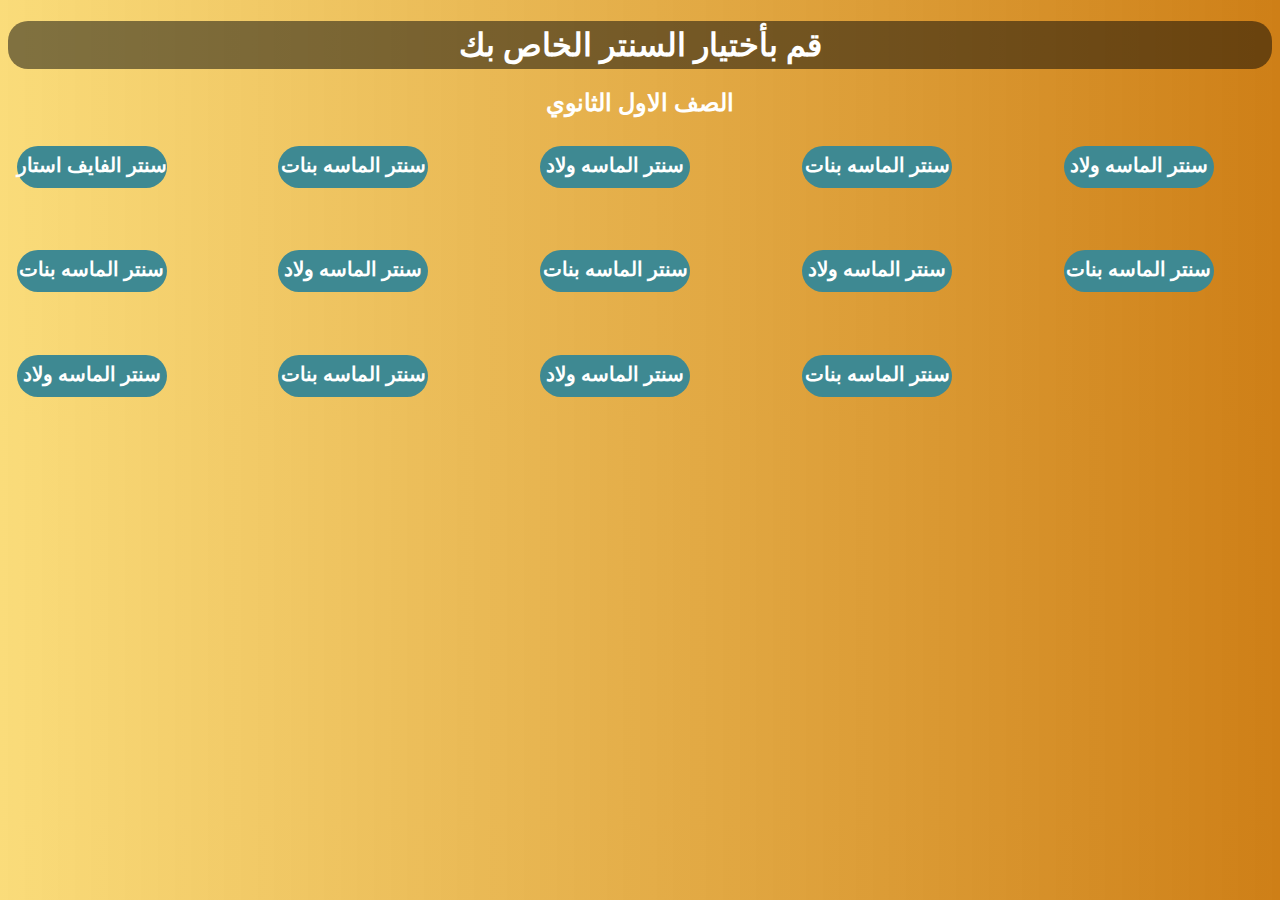
<file: 1sec.html>
<!DOCTYPE html>
<html lang="en">
<head>
    <meta charset="UTF-8">
    <meta name="viewport" content="width=device-width, initial-scale=1.0">
    <title>1sec_groub</title>
    <link rel="stylesheet" href="sec.css">
</head>
<body>
    <div class="nav">
        <h1>  قم بأختيار السنتر الخاص بك</h1>
        <h2> الصف الاول الثانوي</h2>
        </div>
        <div class="loc">
            <a href="#"> سنتر الفايف استار</a>
            <a href="#"> سنتر الماسه بنات</a>
            <a href="#">  سنتر الماسه ولاد</a>
            <a href="#"> سنتر الماسه بنات</a>
            <a href="#">  سنتر الماسه ولاد</a>
            <a href="#"> سنتر الماسه بنات</a>
            <a href="#">  سنتر الماسه ولاد</a>
            <a href="#"> سنتر الماسه بنات</a>
            <a href="#">  سنتر الماسه ولاد</a>
            <a href="#"> سنتر الماسه بنات</a>
            <a href="#">  سنتر الماسه ولاد</a>
            <a href="#"> سنتر الماسه بنات</a>
            <a href="#">  سنتر الماسه ولاد</a>
            <a href="#"> سنتر الماسه بنات</a>
        </div>
    
</body>
</html>
</file>
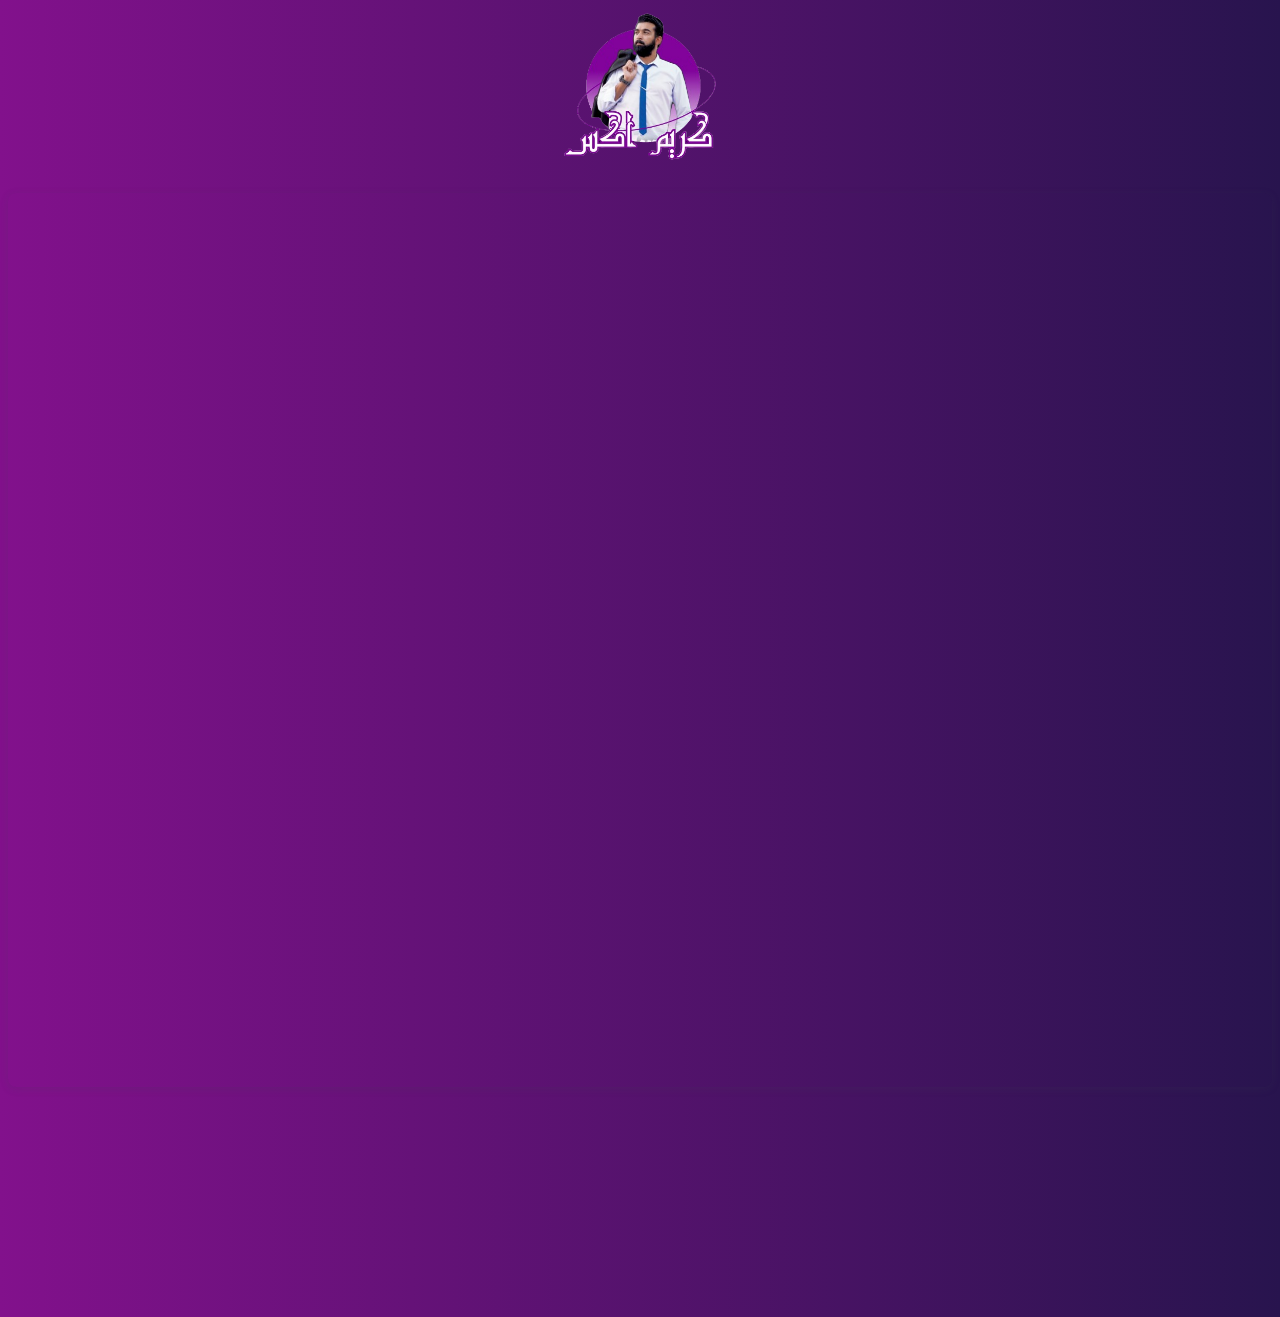
<file: 2s.html>
<!DOCTYPE html>
<html lang="en">
<head>
    <meta charset="UTF-8">
    <meta name="viewport" content="width=device-width, initial-scale=1.0">
    <title>location</title>
    <link rel="stylesheet" href="location.css">
</head>
<body>
    <div class="img1">
        <img src="img/logo2.png" alt="#">
        
    </div>
    <div style="font-size: 30px;" >
    <center>
      <a href="https://www.facebook.com/mr.ayman.elsaadany?mibextid=2JQ9oc"><i class="fa-brands fa-facebook" style="padding-right: 19px; color: blue;"></i></a>
      <a href="https://www.facebook.com/mr.ayman.elsaadany?mibextid=2JQ9oc"><i class="fa-brands fa-facebook" style="padding-right: 19px; color: blue;"></i></a>
      <a href="https://wa.me/+201008987639/?text=urlencodedtext" ><i class="fa-brands fa-whatsapp" style="color: green;"></i></a>
    </center></div>
    <div style="position: relative; width: 100%; height: 0; padding-top: 70.7071%;
    padding-bottom: 0; box-shadow: 0 2px 8px 0 rgba(63,69,81,0.16); margin-top: 1.6em; margin-bottom: 0.9em; overflow: hidden;
    border-radius: 8px; will-change: transform;">
     <iframe loading="lazy" style="position: absolute; width: 100%; height: 100%; top: 0; left: 0; border: none; padding: 0;margin: 0;"
       src="https:&#x2F;&#x2F;www.canva.com&#x2F;design&#x2F;DAF7S8Qb_JU&#x2F;view?embed" allowfullscreen="allowfullscreen" allow="fullscreen">
     </iframe>
   </div>
   <a href="https:&#x2F;&#x2F;www.canva.com&#x2F;design&#x2F;DAF7S8Qb_JU&#x2F;view?utm_content=DAF7S8Qb_JU&amp;utm_campaign=designshare&amp;utm_medium=embeds&amp;utm_source=link" target="_blank" rel="noopener"></a>
</body>
</html>
</file>
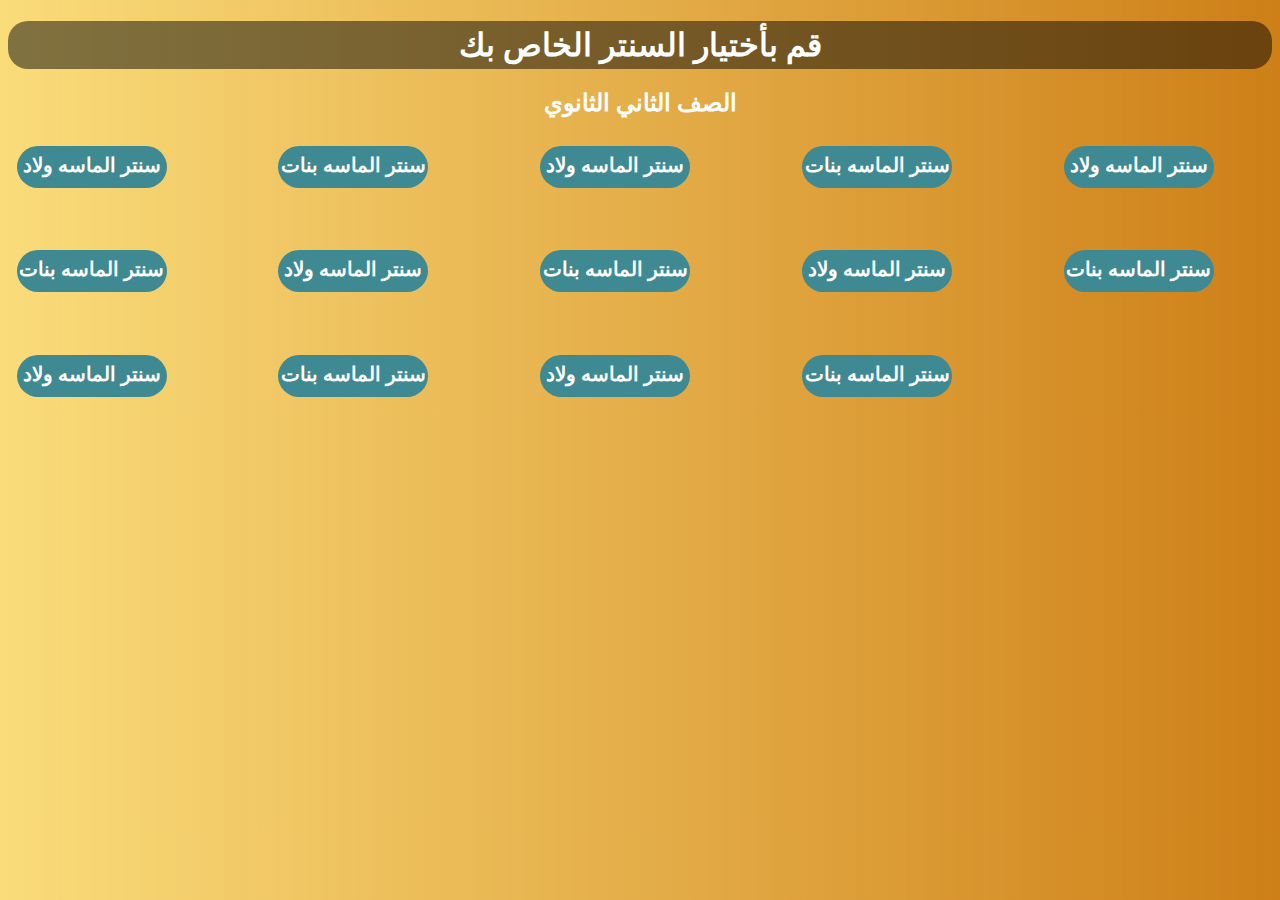
<file: 2sec.html>
<!DOCTYPE html>
<html lang="en">
<head>
    <meta charset="UTF-8">
    <meta name="viewport" content="width=device-width, initial-scale=1.0">
    <title>1sec_groub</title>
    <link rel="stylesheet" href="sec.css">
</head>
<body>
    <div class="nav">
        <h1>  قم بأختيار السنتر الخاص بك</h1>
        <h2> الصف الثاني الثانوي</h2>
        </div>
        <div class="loc">
            <a href="#">  سنتر الماسه ولاد</a>
            <a href="#"> سنتر الماسه بنات</a>
            <a href="#">  سنتر الماسه ولاد</a>
            <a href="#"> سنتر الماسه بنات</a>
            <a href="#">  سنتر الماسه ولاد</a>
            <a href="#"> سنتر الماسه بنات</a>
            <a href="#">  سنتر الماسه ولاد</a>
            <a href="#"> سنتر الماسه بنات</a>
            <a href="#">  سنتر الماسه ولاد</a>
            <a href="#"> سنتر الماسه بنات</a>
            <a href="#">  سنتر الماسه ولاد</a>
            <a href="#"> سنتر الماسه بنات</a>
            <a href="#">  سنتر الماسه ولاد</a>
            <a href="#"> سنتر الماسه بنات</a>
        </div>
    
</body>
</html>
</file>
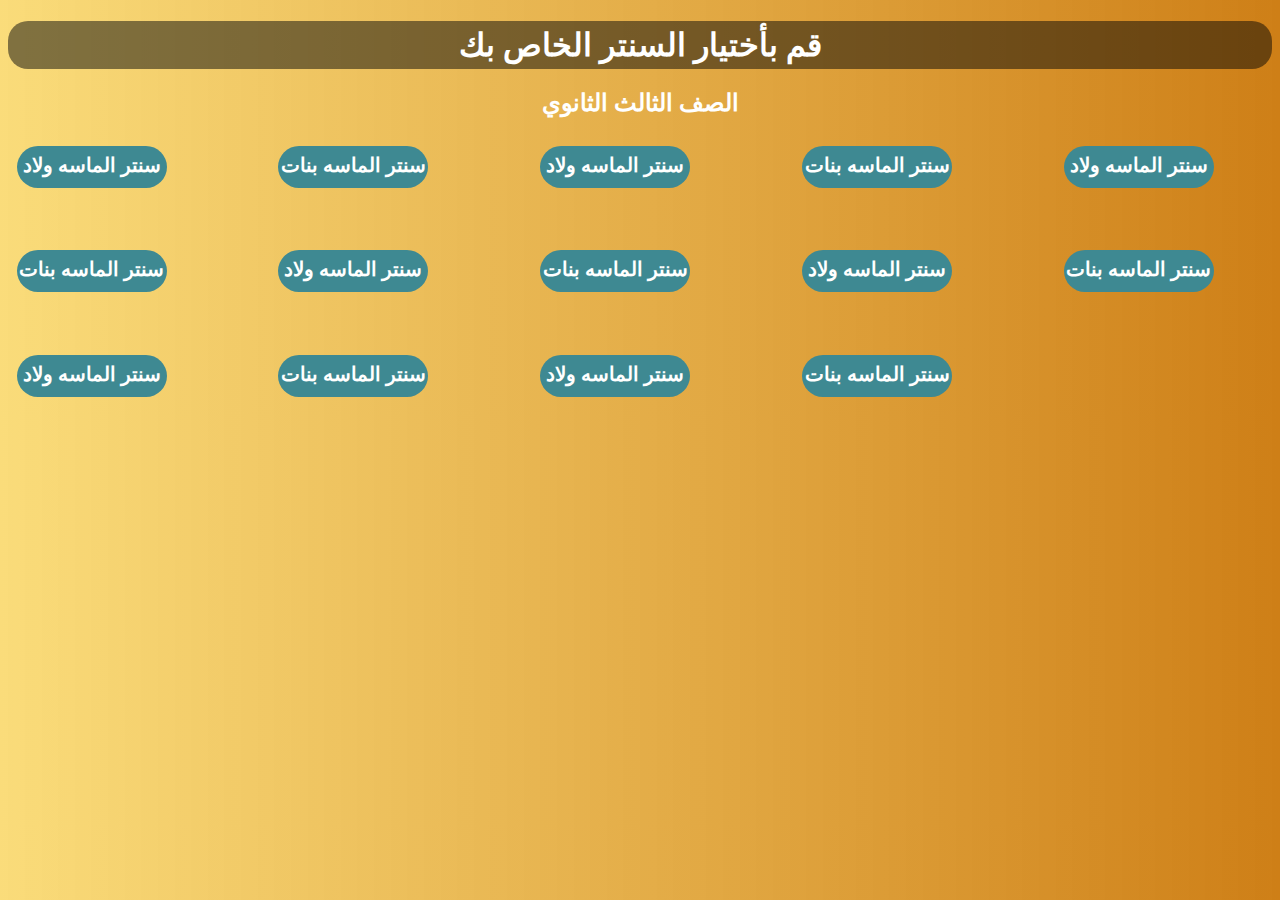
<file: 3sec.html>
<!DOCTYPE html>
<html lang="en">
<head>
    <meta charset="UTF-8">
    <meta name="viewport" content="width=device-width, initial-scale=1.0">
    <title>1sec_groub</title>
    <link rel="stylesheet" href="sec.css">
</head>
<body>
    <div class="nav">
        <h1>  قم بأختيار السنتر الخاص بك</h1>
        <h2> الصف الثالث الثانوي</h2>
        </div>
        <div class="loc">
            <a href="#">  سنتر الماسه ولاد</a>
            <a href="#"> سنتر الماسه بنات</a>
            <a href="#">  سنتر الماسه ولاد</a>
            <a href="#"> سنتر الماسه بنات</a>
            <a href="#">  سنتر الماسه ولاد</a>
            <a href="#"> سنتر الماسه بنات</a>
            <a href="#">  سنتر الماسه ولاد</a>
            <a href="#"> سنتر الماسه بنات</a>
            <a href="#">  سنتر الماسه ولاد</a>
            <a href="#"> سنتر الماسه بنات</a>
            <a href="#">  سنتر الماسه ولاد</a>
            <a href="#"> سنتر الماسه بنات</a>
            <a href="#">  سنتر الماسه ولاد</a>
            <a href="#"> سنتر الماسه بنات</a>
        </div>
    
</body>
</html>
</file>
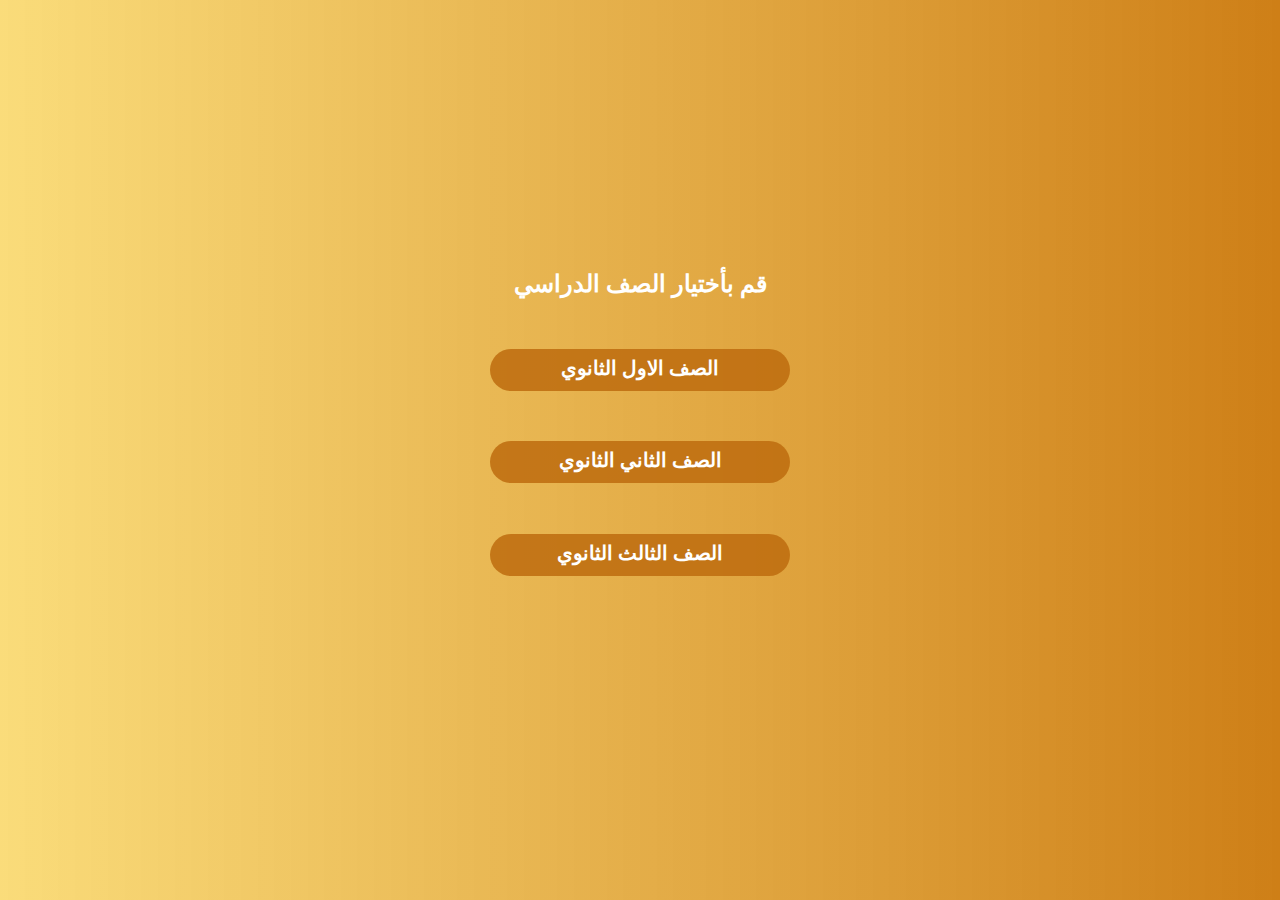
<file: book.html>
<!DOCTYPE html>
<html lang="en">
<head>
    <meta charset="UTF-8">
    <meta name="viewport" content="width=device-width, initial-scale=1.0">
    <title>books</title>
    <link rel="stylesheet" href="groub.css">
</head>
<body>
    <div class="xx">
        <h2>قم بأختيار الصف الدراسي</h2>
            <div class="xx"> <center>
            <a href="y1.html"></i>الصف الاول الثانوي  </a>
            <a href="y2.html">  الصف الثاني الثانوي</a>
            <a href="y3.html">الصف الثالث الثانوي</a>
                </center>
            </div>
            
        </div>
</body>
</html>
</file>
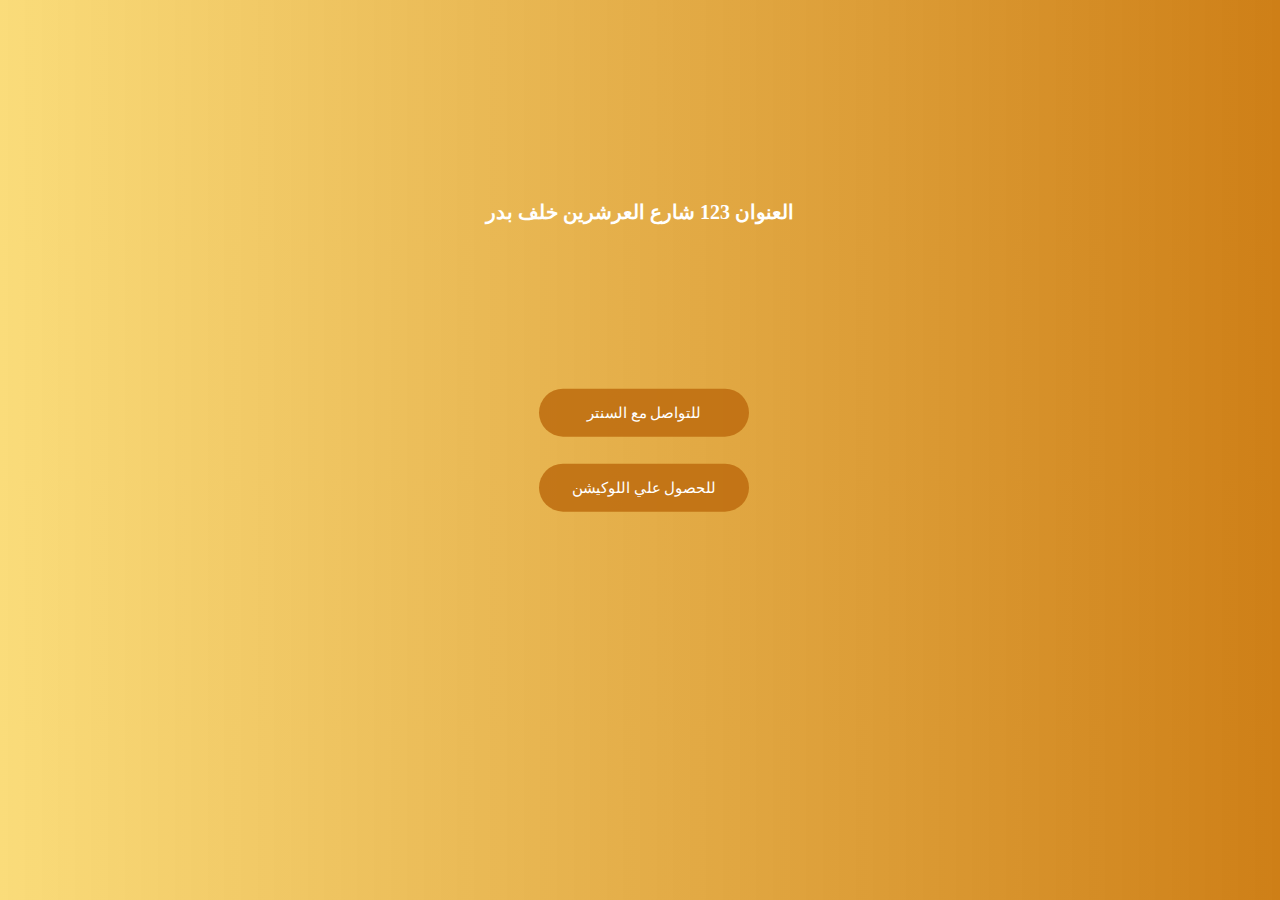
<file: galaxi.html>
<!DOCTYPE html>
<html lang="en">
<head>
    <meta charset="UTF-8">
    <meta name="viewport" content="width=device-width, initial-scale=1.0">
    <title>data</title>
    <link rel="stylesheet" href="data.css">
</head>
<body>

    <div class="center">
    <div class="loc" >
        <a href="https://maps.app.goo.gl/Rz3krpAhLHowwmFN9">للتواصل مع السنتر</a><br><br>
        <a href="https://maps.app.goo.gl/Rz3krpAhLHowwmFN9"> للحصول علي اللوكيشن</a>
        
    </div>
 
</div>
 <center><h2>العنوان 123 شارع العرشرين خلف بدر</h2> </center> 
</body>
</html>
</file>
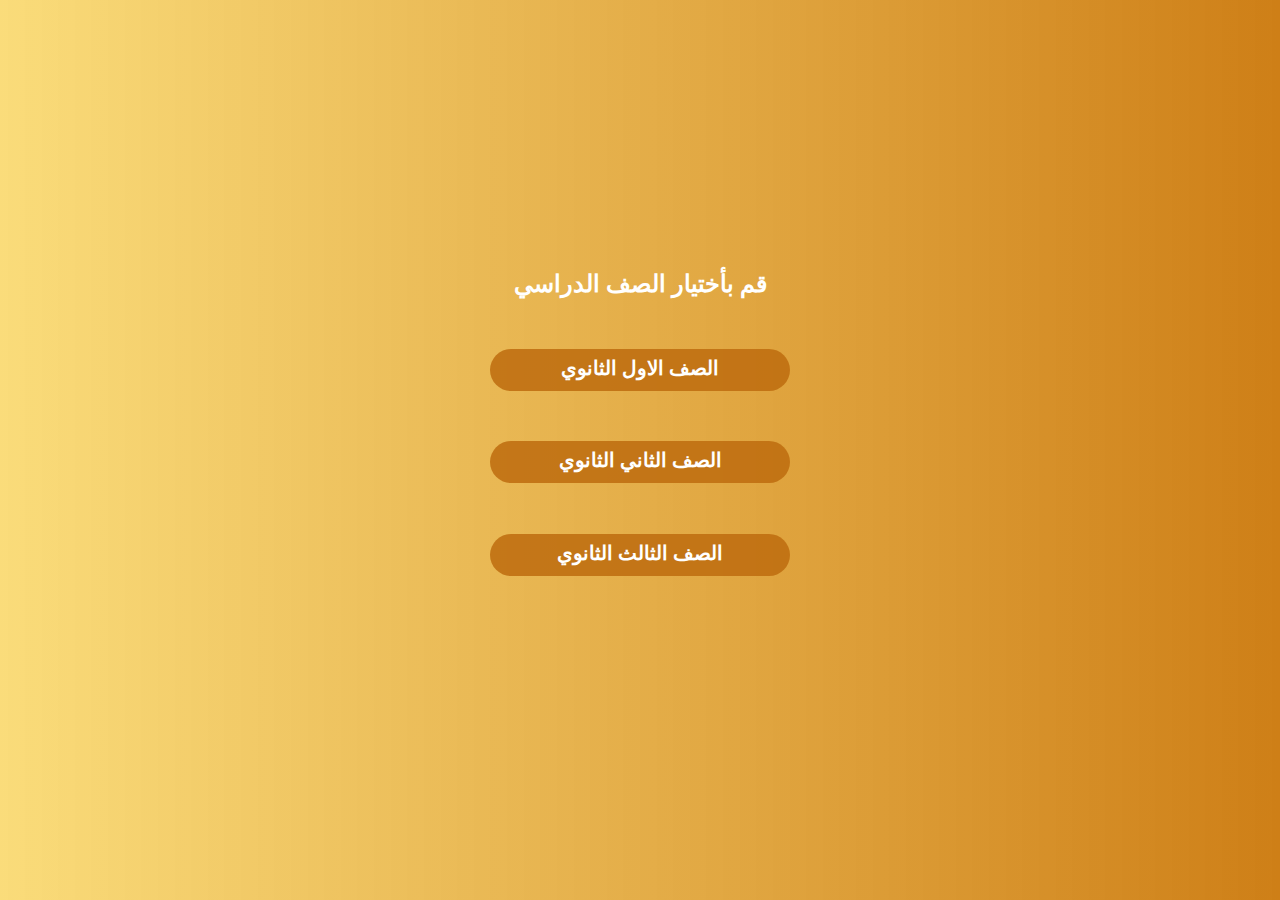
<file: groub.html>
<!DOCTYPE html>
<html lang="en">
<head>
    <meta charset="UTF-8">
    <meta name="viewport" content="width=device-width, initial-scale=1.0">
    <title>groub</title>
    <link rel="stylesheet" href="groub.css">
</head>
<body>
        
    <div class="xx">
        <h2>قم بأختيار الصف الدراسي</h2>
            <div class="xx"> <center>
            <a href="1sec.html"></i>الصف الاول الثانوي  </a>
            <a href="2sec.html">  الصف الثاني الثانوي</a>
            <a href="3sec.html">الصف الثالث الثانوي</a>
                </center>
            </div>
            
        </div>
</body>
</html>
</file>
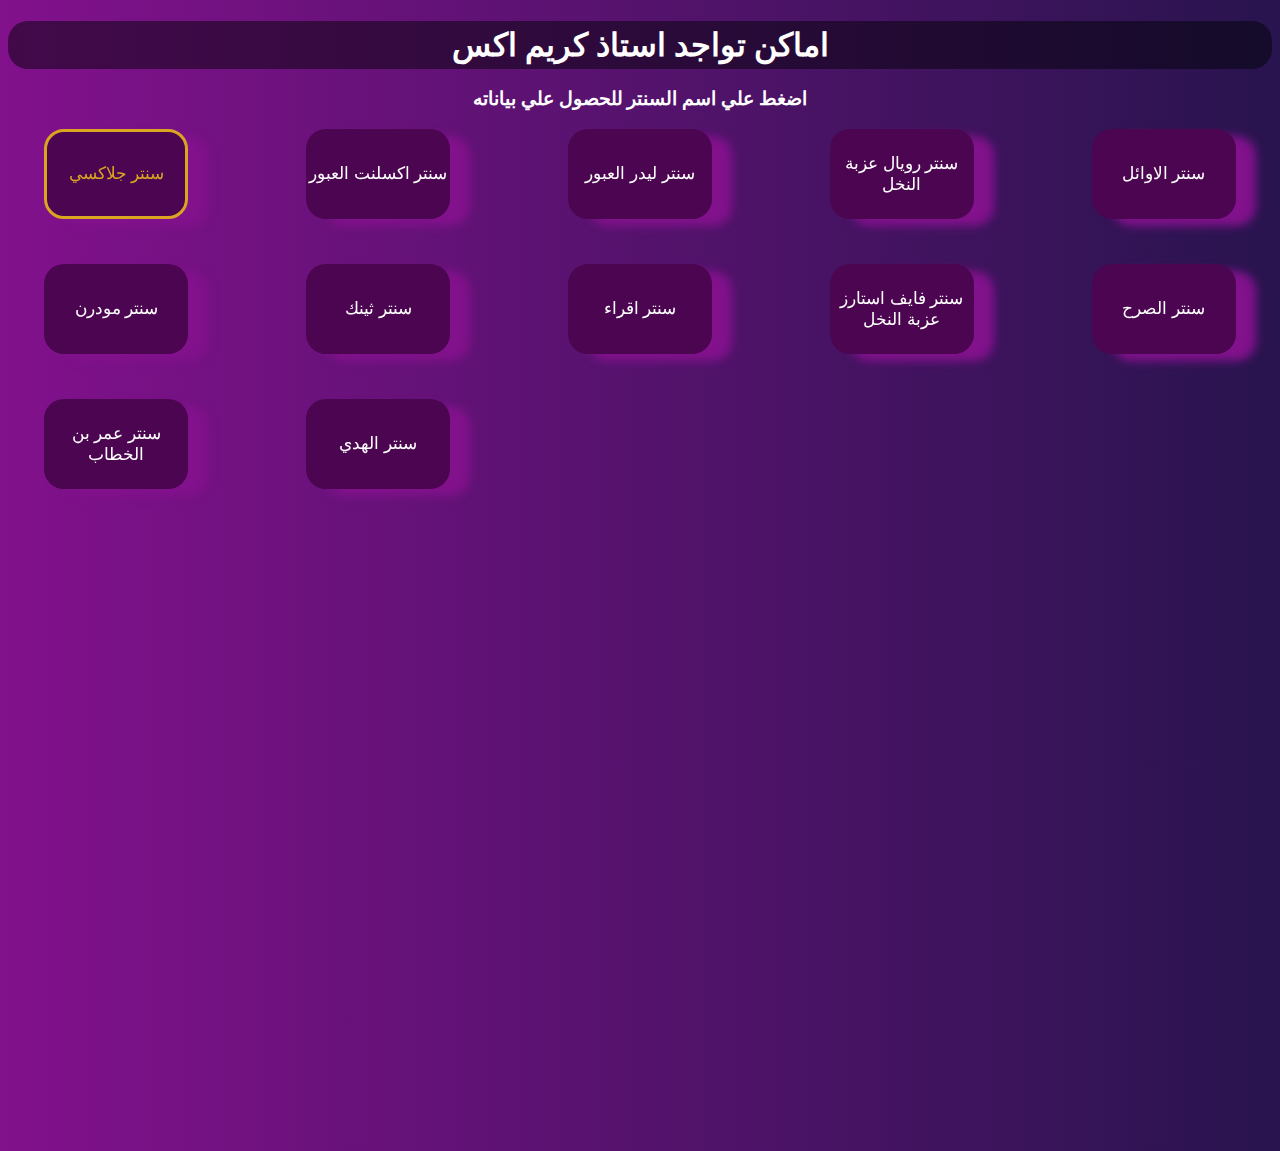
<file: location.html>
<!DOCTYPE html>
<html lang="en">
<head>
    <meta charset="UTF-8">
    <meta name="viewport" content="width=device-width, initial-scale=1.0">
    <title>data</title>
    <link rel="stylesheet" href="location.css">
    <link rel="stylesheet" href="ax.css">
</head>
<body>
  <style>
    .dropdown button{
      font-size: 17px !important;
      padding: 1px;
      height: 90px;
    }
  </style>
    <div class="nav">
    <h1> اماكن تواجد استاذ كريم اكس</h1>
    <h3>اضغط علي اسم السنتر للحصول علي بياناته</h3>
    </div>

    <div class="loc">
  
        <div class="dropdown">
            <button style="border-style: solid; color: goldenrod
            ">سنتر جلاكسي</button>
            <div class="dropdown-options">
              <a href="https://maps.app.goo.gl/Rz3krpAhLHowwmFN9" style="color: #fff;">اللوكيشن</a>
              <a href="https://wa.me/+201062466044/?text=urlencodedtext" style="color: #fff;">للتواصل مع السنتر</a>
              <p style="color: rgb(0, 0, 0); padding: 5px; width: 900;"><i>العنوان <br> مزلقان كوفرتينا اعلي مسجد الشهداء</i>    </p>
            </div> <br>
            
          </div>
          <div class="dropdown">
            <button>سنتر اكسلنت العبور</button>
            <div class="dropdown-options">
              <a href="https://maps.app.goo.gl/jiGHQKBC9aGYjmjL9" style="color: #fff;">اللوكيشن</a>
            </div>
            
          </div>
          <div class="dropdown">
            <button>سنتر ليدر العبور</button>
            <div class="dropdown-options">
              <a href="https://maps.google.com/maps?q=30.2588329%2C31.4739855&z=17&hl=en" style="color: #fff;">اللوكيشن</a>
            </div>
            
          </div>
          <div class="dropdown">
            <button>سنتر رويال عزبة النخل</button>
            <div class="dropdown-options">
              <a href="https://maps.app.goo.gl/a4kvrGeW1LzhiynG8" style="color: #fff;">اللوكيشن</a>
            </div>
            
          </div>
          <div class="dropdown">
            <button>سنتر الاوائل</button>
            <div class="dropdown-options">
              <a href="https://maps.app.goo.gl/g31ES3TuTMzPuD238" style="color: #fff;">اللوكيشن</a>
            </div>
            
          </div>
          <div class="dropdown">
            <button>سنتر مودرن</button>
            <div class="dropdown-options">
              <a href="https://maps.app.goo.gl/YTP2ueeizhLguiKs8" style="color: #fff;">اللوكيشن</a>
            </div>
            
          </div>
          <div class="dropdown">
            <button>سنتر ثينك</button>
            <div class="dropdown-options">
              <a href="https://maps.app.goo.gl/9rQRocU3FJwhELw3A" style="color: #fff;">اللوكيشن</a>
            </div>
            
          </div>
          <div class="dropdown">
            <button>سنتر اقراء</button>
            <div class="dropdown-options">
              <a href="https://maps.app.goo.gl/pYFQpsWMLGSz774L7" style="color: #fff;">اللوكيشن</a>
            </div>
            
          </div>
          <div class="dropdown">
            <button>سنتر فايف استارز عزبة النخل</button>
            <div class="dropdown-options">
              <a href="https://maps.app.goo.gl/sATJdeEgmkBnJes98https://maps.app.goo.gl/4yheCqTyWxXUfB4Z8" style="color: #fff;">اللوكيشن</a>
            </div>
            
          </div>
          <div class="dropdown">
            <button>سنتر الصرح</button>
            <div class="dropdown-options">
              <a href="https://maps.app.goo.gl/fx4N2bu3k9dMpnKW7" style="color: #fff;">اللوكيشن</a>
            </div>
            
          </div>
          <div class="dropdown">
            <button>سنتر عمر بن الخطاب</button>
            <div class="dropdown-options">
              <a href="https://maps.app.goo.gl/SB7rBuByCWNQ63dx9" style="color: #fff;">اللوكيشن</a>
            </div>
            
          </div>
       
        <div class="dropdown">
          <button>سنتر الهدي</button>
          <div class="dropdown-options">
            <a href="https://maps.app.goo.gl/NaaoEtPSzRxHMqDo7" style="color: #fff;">اللوكيشن</a>
        </div>
            
    </div>

        
</body>
</html>
</file>
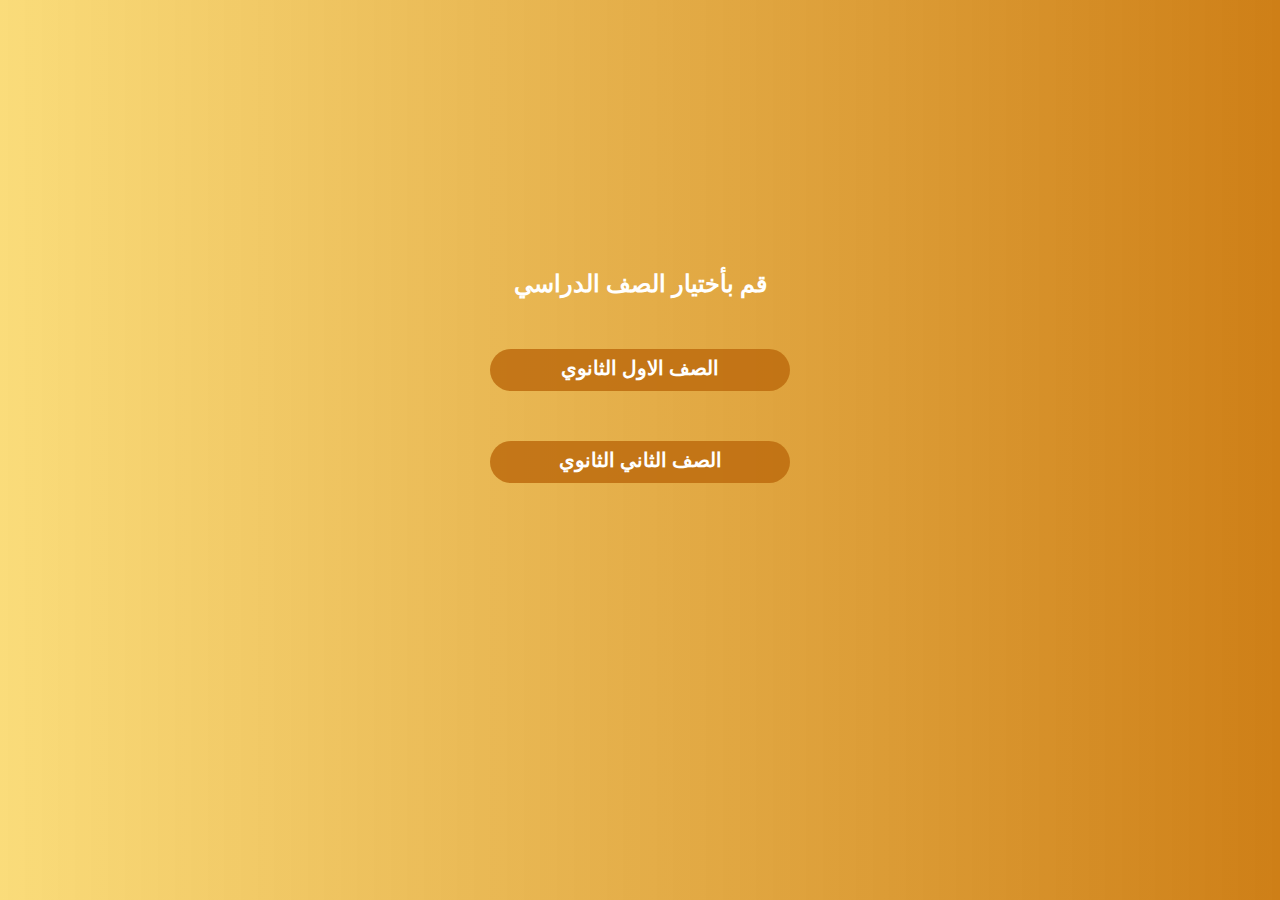
<file: time.html>
<!DOCTYPE html>
<html lang="en">
<head>
    <meta charset="UTF-8">
    <meta name="viewport" content="width=device-width, initial-scale=1.0">
    <title>table</title>
    <link rel="stylesheet" href="time.css">
</head>
<body>
       
    <div class="xx">
        <h2>قم بأختيار الصف الدراسي</h2>
            <div class="xx"> <center>
            <a href="1s.html"></i>الصف الاول الثانوي  </a>
            <a href="2s.html">  الصف الثاني الثانوي</a>
                </center>
            </div>
            
        </div>
</body>
</html>
</file>
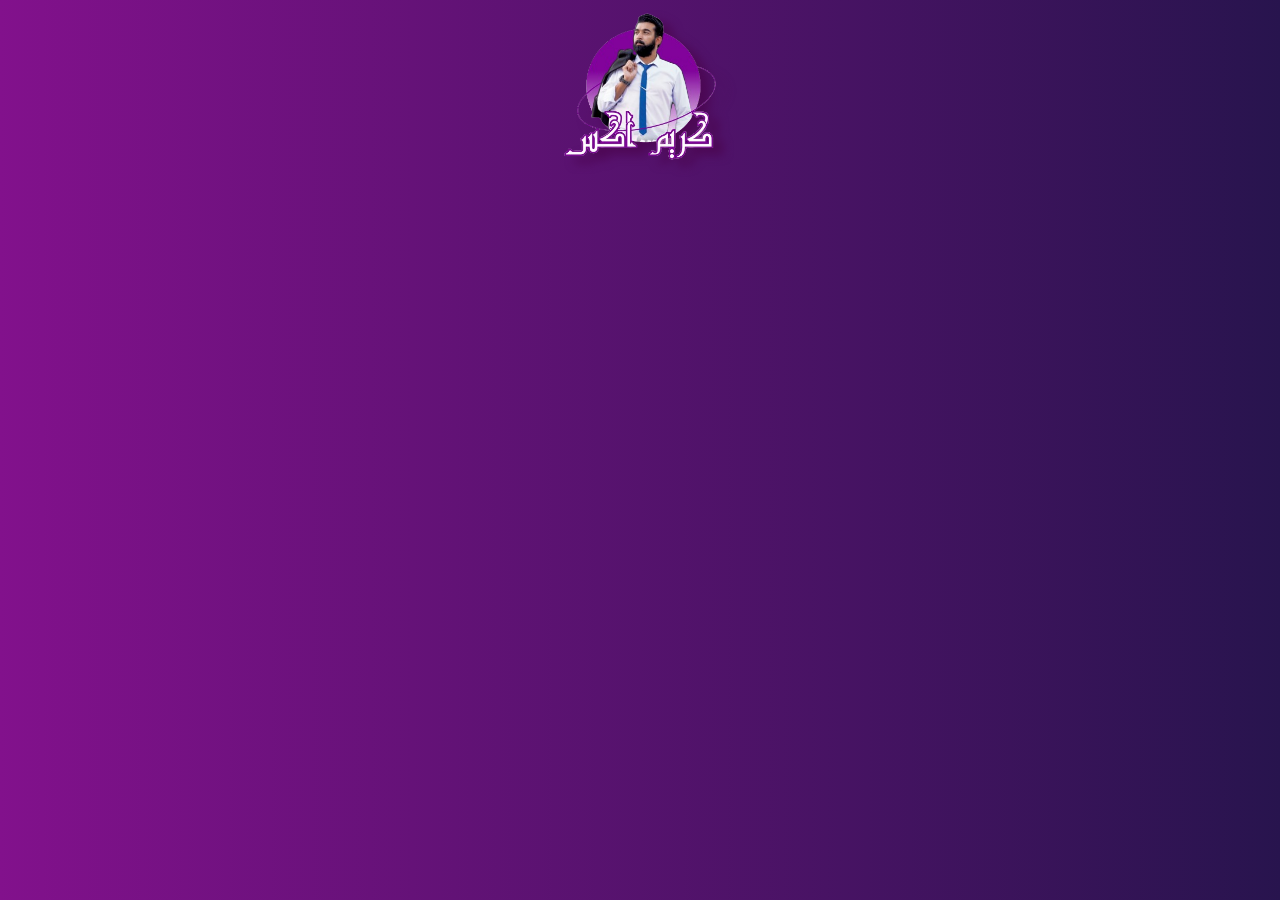
<file: vis.html>
<!DOCTYPE html>
<html lang="en">
<head>
    <meta charset="UTF-8">
    <meta name="viewport" content="width=device-width, initial-scale=1.0">
    <title>التكريمات</title>
    <link rel="stylesheet" href="pd2.css">
    <link rel="stylesheet" href="style.css">
</head>
<body>
  <div class="img1">
    <img src="img/logo2.png" alt="#">
    
</div>
    <!-- eld prev -->
    <!-- <div class="pdumg">
        <div  >
            <h2 class="board">بعض الصور الرحلات لمستر ايمن السعدني</h2>
   </div>
   <div class="pd">
    <div class="container1">
    <img  class="img2" alt="">
    <img  class="img3" alt="">
    <img  class="img4" alt="">
    <img  class="img5" alt="">
    <img  class="img6" alt="">
    <img  class="img7" alt="">
    <img  class="img8" alt="">
    <img  class="img9" alt="">
    <img  class="img10" alt="">
    <img  class="img11" alt="">
    <img  class="img12" alt=""> 
   </div>
   </div>
</div> -->



</body>
</html>
</file>
<file: sec.css>
body{
    background-image: linear-gradient(to right, #f8cd41b2,#ce7f17);
text-transform: capitalize;
color: #fff;
}
/* img{
    display: block;
    margin-left: auto;
    margin-right: auto;
    width: 100%;
} */
    .nav h1{
        color:#fff;
        background-color:#0003057c ;
        border-radius: 20px;
        text-align: center !important;
        padding: 5px ;
        margin-bottom: 0% ;
    }
    .nav h2{
        color:#fff;
        border-radius: 20px;
        text-align: center !important;
        padding: 0% ;
    }
    .loc a{
        text-decoration: none;
        color: white;
        font-size:20px; 
        width:150px !important;
        border-radius: 30px;
        background-color: #3e8992 !important;
         
        margin: 4% !important;
        height: 30px;
        padding-top: 7px;
        padding-bottom: 5px;
    }
    .loc  {
        text-align: left;
        font-weight: 900;
        text-align: center;
        
        display: grid;
        grid-template-columns: repeat(2, 1fr);
        gap:30px;
       }
       @media (min-width:601px) and (max-width:767px) {
        .loc  {
            text-align: left;
            font-weight: 900;
            text-align: center;
            
            display: grid;
            grid-template-columns: repeat(3, 1fr);
            gap:45px;
           } /* end footer */
    }
    
    /* medium screens */
    @media (min-width:768px) and (max-width:791px) {
    
        .loc  {
            text-align: left;
            font-weight: 900;
            text-align: center;
            
            display: grid;
            grid-template-columns: repeat(4, 1fr);
            gap:45px;
           } /* end footer */
    }
    
    /*  large screens */
    @media (min-width:792px) and (max-width:940px) {
        /* start footer */
        .loc  {
            text-align: left;
            font-weight: 900;
            text-align: center;
            
            display: grid;
            grid-template-columns: repeat(3, 1fr);
            gap:45px;
           } /* end footer */
    }
    
    @media (min-width:941px) and (max-width:1200px) {
        /* start footer */
        .loc  {
            text-align: left;
            font-weight: 900;
            text-align: center;
            
            display: grid;
            grid-template-columns: repeat(5, 1fr);
            gap:45px;
           } /* end footer */
    }
    @media (min-width:1201px) and (max-width:1399px) {
        /* start footer */
        .loc  {
            text-align: left;
            font-weight: 900;
            text-align: center;
            
            display: grid;
            grid-template-columns: repeat(5, 1fr);
            gap:45px;
           } /* end footer */
    }
    
    /* extra large screens */
    @media (min-width:1400px) and (max-width:3700px) {
        .loc  {
            text-align: left;
            font-weight: 900;
            text-align: center;
            
            display: grid;
            grid-template-columns: repeat(7, 1fr);
            gap:45px;
           } /* end footer */
    }
    
        /* end footer */
</file>
<file: location.css>
body{
        background-image: linear-gradient(to right, #82118c,#28144e) !important ;
        text-transform: capitalize;
    color: #fff;
    margin-bottom: 230px;
    }

    .container {
        width: 100%;
        height: 100%;
        align-items: center;
        justify-content: center;
    }

    .field {
        
        align-items: center;
        justify-content: space-around;
        width: 300px;
    display: fixed;

    }

    @keyframes wheel {
        to {
            opacity: 0;
            top: 60px;
        }
    }

    @-webkit-keyframes wheel {
        to {
            opacity: 0;
            top: 60px;
        }
    }

    .scroll {
        width: 60px;
        height: 60px;
        
        border-radius: 50%;
        position: relative;
        animation: right 1.5s infinite;
        -webkit-animation: right 1.5s infinite;
        &::before {
            content: '';
            position: absolute;
            top: 15px;
            left: 18px;
            width: 18px;
            height: 18px;
            border-left: 2px solid #333;
        border-bottom: 2px solid #333;
            transform: rotate(-138deg);
        }
    }

    @keyframes right {
        0% {
            transform: translate(0px);
        }
        20% {
            transform: translateY(0px);
        }
        40% {
            transform: translate(15px);
        }
    }




    @keyframes scroll {
        0% {
            height: 40px;
        }
        30% {
            height: 70px;
        }
        60% {
            height: 40px;
        }
    }

    @-webkit-keyframes scroll {
        0% {
            height: 40px;
        }
        30% {
            height: 70px;
        }
        60% {
            height: 40px;
        }
    }

        .nav h1{
            color:#fff;
            background-color:#0003057c ;
            border-radius: 20px;
            text-align: center !important;
            padding: 5px ;
            margin-bottom: 0% ;
        }
        .nav h3{
            color:#fff;
            border-radius: 20px;
            text-align: center !important;
            padding: 0% ;
        }
        .loc a{
            text-decoration: none;
            color: white;
            font-size:15px; 
            width:auto !important;
            border-radius: 30px;
    

            background-color: #28144e !important;
            margin: 2% !important;
            padding: 15px;
            
            
        }
        .loc  {
            text-align: left;
            font-weight: 900;
            text-align: center;
            
            display: grid;
            grid-template-columns: repeat(2, 1fr);
            gap:30px;
            filter: drop-shadow(20px 7px 5px #82118c);
        }
        @media (min-width:601px) and (max-width:767px) {
            .loc  {
                text-align: left;
                font-weight: 800;
                text-align: center;
                
                display: grid;
                grid-template-columns: repeat(3, 1fr);
                gap:45px;
            } /* end footer */
        }
        
        /* medium screens */
        @media (min-width:768px) and (max-width:791px) {
        
            .loc  {
                text-align: left;
                font-weight: 800;
                text-align: center;
                
                display: grid;
                grid-template-columns: repeat(4, 1fr);
                gap:45px;
            } /* end footer */
        }
        
        /*  large screens */
        @media (min-width:792px) and (max-width:940px) {
            /* start footer */
            .loc  {
                text-align: left;
                font-weight: 800;
                text-align: center;
                
                display: grid;
                grid-template-columns: repeat(3, 1fr);
                gap:45px;
            } /* end footer */
        }
        
        @media (min-width:941px) and (max-width:1200px) {
            /* start footer */
            .loc  {
                text-align: left;
                font-weight: 800;
                text-align: center;
                
                display: grid;
                grid-template-columns: repeat(5, 1fr);
                gap:45px;
            } /* end footer */
        }
        @media (min-width:1201px) and (max-width:1399px) {
            /* start footer */
            .loc  {
                text-align: left;
                font-weight: 800;
                text-align: center;
                
                display: grid;
                grid-template-columns: repeat(5, 1fr);
                gap:45px;
            } /* end footer */
        }
        
        /* extra large screens */
        @media (min-width:1400px) and (max-width:3700px) {
            .loc  {
                text-align: left;
                font-weight: 800;
                text-align: center;
                
                display: grid;
                grid-template-columns: repeat(7, 1fr);
                gap:45px;
            } /* end footer */
        }
        
            /* end footer */
    .img1{
        text-align: center;
        margin: 0% !important;
    }
    .img1 img{
    width: 160px !important;
    height: auto;
    margin-bottom: -3%;
    }
    .img1 h2{
    color: #fff;
    margin-bottom: 2% !important;
    }
    .img1 p{
        color: #fff;
        margin-top: 0% !important;
    }
    /* start btn */
    /* .btns{
        */
    .xx a{
        text-decoration: none;
        color: white;
        width: 200px !important;
        font-size:20px; 
        width: 300px !important;
        border-radius: 30px;
        background-color: #28144e !important;

        
        display: block; 
        margin: 4% !important;

        height: 30px;
        padding-top: 7px;
        padding-bottom: 5px;
    }
    .xx  {
    text-align: left;
    font-weight: 900;
    justify-content: space-between;
    }
    .xx h1{
        color: white;
        margin-top:30px;
    }
    .xx p{
        margin: 0% !important;
        padding: 0% !important;
    }
    .red{
    color: #fff;
    }
</file>
<file: groub.css>
body{
    background-image: linear-gradient(to right, #f8cd41b2,#ce7f17);
text-transform: capitalize;
color: #fff;
}
    .img1{
        text-align: center;
        margin-top: 20px;
    }
    .img1 img{
    width: 100px !important;
    height: 100px;
    }
    .img1 h2{
    color: #fff;
    margin-bottom: 2% !important;
    
    }
    .img1 p{
        color: #fff;
        margin-top: 0% !important;
    }
    /* start btn */
    /* .btns{
         */
    .xx a{
        text-decoration: none;
        color: white;
        width: 200px !important;
        font-size:20px; 
        width: 300px !important;
        border-radius: 30px;
        background-color: #be6d10e0 !important;
        
        display: block; 
        margin: 4% !important;
    
        height: 30px;
        padding-top: 7px;
        padding-bottom: 5px;
    }
    .xx h2{
        margin-top: 30vh !important;
        text-align: center;
        color: #fff;
        font-weight: 900;
    }
    .xx  {
    text-align: left;
    font-weight: 900;
    justify-content: space-between;
    
    }
    /* end btn */
</file>
<file: data.css>
body{
    background-image: linear-gradient(to right, #f8cd41b2,#ce7f17);
text-transform: capitalize;
color: #fff;
}


    .loc a{
        text-decoration: none;
        color: white;
        font-size:15px; 
        width:auto !important;
        display: inline-block;
        border-radius: 30px;
        background-color: #be6d10e0 !important;
        margin: 2% !important;
        padding: 15px;
        width:20vh !important;
        height: auto;
        text-align: center;
        
    }

.center {
    position: absolute;
    top: 50%;
    left: 50%;
    transform: translate(-50%, -50%);
    padding: 10px;
  }
h2{
    font-size: 20px;
    margin-top: 200px;
  }
</file>
<file: ax.css>
body{
    background-image: linear-gradient(to right, #f8cd41b2,#ce7f17);

    min-height:100vh;
    justify-content:center;
    align-items:center;
  }
  
  .dropdown {
    display: inline-block;
    position: relative;
  }
  
  button{
    border:none;
    border-radius:20px;
    padding:15px 20px;
    font-size:18px; 
    cursor:pointer;
    width: 9rem;
    height: 4rem;
    background-color: #4c0551!important;
    color: #fff;
  }
   button #gold{
    background-color:#f091159f;
  }
  
  button:hover{
    background-color:#f091159f;
  }

  .dropdown-options {
    display: none;
    position: absolute;
    overflow: auto;
    background-color:#ffffff;
    border-radius:5px;
    z-index: 111;
  }
  
  .dropdown:hover .dropdown-options {
    display: block;
  }
  
  .dropdown-options a {
    display: block;
    color: #000000;
    padding: 5px;
    text-decoration: none;
    padding:20px 40px;
  }
  
  .dropdown-options a:hover {
    color: #0a0a23;
    background-color: #ddd;
    border-radius:5px;
  }
</file>
<file: time.css>
body{
    background-image: linear-gradient(to right, #f8cd41b2,#ce7f17);
text-transform: capitalize;
color: #fff;
}
    .img1{
        text-align: center;
        margin-top: 20px;
    }
    .img1 img{
    width: 100px !important;
    height: 100px;
    }
    .img1 h2{
    color: #fff;
    margin-bottom: 2% !important;
    
    }
    .img1 p{
        color: #fff;
        margin-top: 0% !important;
    }
    /* start btn */
    /* .btns{
         */
    .xx a{
        text-decoration: none;
        color: white;
        width: 200px !important;
        font-size:20px; 
        width: 300px !important;
        border-radius: 30px;
        background-color: #be6d10e0 !important;
        
        display: block; 
        margin: 4% !important;
    
        height: 30px;
        padding-top: 7px;
        padding-bottom: 5px;
    }
    .xx h2{
        margin-top: 30vh !important;
        text-align: center;
        color: #fff;
        font-weight: 900;
    }
    .xx  {
    text-align: left;
    font-weight: 900;
    justify-content: space-between;
    
    }
    /* end btn */
</file>
<file: pd2.css>
body{
    background-image: linear-gradient(to right, #f8cd41b2,#ce7f17);
text-transform: capitalize;
color: #fff;
}
.board{
    
    text-align: center;
    font-weight: 900 !important;
    color: var(--main-color);
    font-size: 2rem !important;
    margin-top: 10px !important;
    padding-top: 30px;
  }
.pd{

    display:inline-block ;
    align-items: center;
    justify-content: center;
    
}
.des{
    background-color: #24242179;
    border-radius: 7%;
}
.des img{
    width: 150px;
    padding-top:0px;
    padding-bottom: 5px;
}
.pd{

    display:inline-block ;
    align-items: center;
    justify-content: center;
    
}
.pdumg{
    background-color: #5959593f;
    border-bottom: 60px !important;
    /* margin-bottom: 40px; */
    align-items: center;
    justify-content: center;

}
.container1{
margin-left: 4% !important;
/* margin-right: 10%; */
}
.pd img {
    width: 250px;
    height: 300px;
    border-radius: 20px;
    margin-top: 25px !important;
    margin-bottom: 30px !important;
    margin: 2%;

}




            .img2{
        background: linear-gradient(to top, #0f2027, #203a4300, #2c536400),
        url("images/1001.png")
        no-repeat 50% 50% / cover;
        height: 400px !important;
    }
            .img3{
            background: linear-gradient(to top, #0f2027, #203a4300, #2c536400),
            url("images/1002.png")

            no-repeat 50% 50% / cover;
            height: 400px !important;
        }
            .img4{
                background: linear-gradient(to top, #0f2027, #203a4300, #2c536400),
                url("images/1003.png")

                no-repeat 50% 50% ;
                height: 400px !important;
            }
            .img5{

                background: linear-gradient(to top, #0f2027, #203a4300, #2c536400),
                url("images/1004.png")

                no-repeat 50% 50% / cover;
                height: 400px !important;
            }
            .img6{

                background: linear-gradient(to top, #0f2027, #203a4300, #2c536400),
                url("images/1004.png")

                no-repeat 50% 50% / cover;
                height: 400px !important;
            }
            .img7{

                background: linear-gradient(to top, #0f2027, #203a4300, #2c536400),
                url("images/1004.png")

                no-repeat 50% 50% / cover;
                height: 400px !important;
            }
            .img8{

                background: linear-gradient(to top, #0f2027, #203a4300, #2c536400),
                url("images/1005.png")

                no-repeat 50% 50% / cover;
                height: 400px !important;
            }
            .img9{

                background: linear-gradient(to top, #0f2027, #203a4300, #2c536400),
                url("images/1006.png")

                no-repeat 50% 50% / cover;
                height: 400px !important;
            }
            .img10{

                background: linear-gradient(to top, #0f2027, #203a4300, #2c536400),
                url("images/1007.png")

                no-repeat 50% 50% / cover;
                height: 400px !important;

            }
            .img11{

                background: linear-gradient(to top, #0f2027, #203a4300, #2c536400),
                url("images/1008.png")

                no-repeat 50% 50% / cover;
                height: 400px !important;
            }
            .img12{

                background: linear-gradient(to top, #0f2027, #203a4300, #2c536400),
                url("images/1009.png")

                no-repeat 50% 50% / cover;

                height: 400px !important;
            }
            .img13{

                background: linear-gradient(to top, #0f2027, #203a4300, #2c536400),
                url("images/1010.png")

                no-repeat 50% 50% / cover;

                height: 400px !important;
            }
            .img14{

                background: linear-gradient(to top, #0f2027, #203a4300, #2c536400),
                url("images/1012.png")

                no-repeat 50% 50% / cover;

                height: 400px !important;
            }
            .img15{

                background: linear-gradient(to top, #0f2027, #203a4300, #2c536400),
                url("images/1013.png")

                no-repeat 50% 50% / cover;

                height: 400px !important;
            }
            .img16{

                background: linear-gradient(to top, #0f2027, #203a4300, #2c536400),
                url("images/1014.png")

                no-repeat 50% 50% / cover;

                height: 400px !important;
            }
            .img17{

                background: linear-gradient(to top, #0f2027, #203a4300, #2c536400),
                url("images/1015.png")
                no-repeat 50% 50% / cover;
                height: 400px !important;
                height: 400px !important;
            }
            .img18{

                background: linear-gradient(to top, #0f2027, #203a4300, #2c536400),
                url("images/1016.png")
                no-repeat 50% 50% / cover;
                height: 400px !important;
                
            }

           

  .carousel-container {
    width: 80%;
    margin: auto;
    margin-top: 10%;
    position: relative;
    display: flex;
    flex-direction: column;
    gap: var(--lx-gap);
    
  
    .carousel {
      aspect-ratio: 16/9;
      width: 100%;
      position: relative;
      overflow: hidden;
      border-radius: 20px;
  
      .item {
        opacity: 0;
        width: 100%;
        height: 100%;
        display: none;
        transition: opacity 0.5s ease-in-out;
  
        img {
          width: 100%;
          height: 100%;
          object-fit: cover;
          object-position: center;
        }
  
        .caption {
          width: 100%;
          padding: var(--lx-space-01);
          position: absolute;
          bottom: 0;
          text-transform: uppercase;
          text-align: center;
          font-size: 12px;
          background-color: rgba(0, 0, 0, 0.5);
        }
  
        &.active {
          opacity: 1;
          display: block;
        }
      }
    }
  
    .btn {
      padding: .5em 1em;
      position: absolute;
      transform: translateY(-50%);
      top: 50%;
      outline: none;
      border: none;
      cursor: pointer;
      text-transform: uppercase;
      font-size: 12px;
      font-weight: 900;
      color: #10100e;
      background-color: #00000081;
      transition: transform 0.2s ease-in-out;
      border-radius: 80px !important;
  
      &:active,
      &:focus {
        transform: translateY(-50%) scale(0.9);
      }
  
      &:hover {
        transform: translateY(-50%) scale(0.96);
      }
    }
  
    .prev {
      left: -11%;
    }
  
    .next {
      right: -11%;
    }
  
    .dots {
      display: flex;
      align-items: center;
      justify-content: center;
      gap: 10px;
  
      .dot {
        cursor: pointer;
        height: 10px;
        width: 10px;
        background-color: #242421;
        transition: background-color 0.2s ease;
  
        &.active,
        &:hover {
          background-color: #ffffe6;
        }
      }
    }
  }
.imgx img {
    width: 100% !important;
    height: auto;
    margin-top: 15px;
    border-radius: 7%;
}
.imgx h3{
    font-size: 30px;
    text-align: center;
    margin-top: 15px;
    margin-bottom: 2px;
}


@media only screen and (max-width: 600px) {
    .pd{
        margin-left: 13% !important;
        display:inline-block ;
        
    }
    .container{
        margin: 20px !important;
    }
} 

/* @media (min-width:601px) and (max-width:767px) {

    .pd{
        margin-left: 5% !important;
        margin-right: 5% !important;
        display:inline-block ;
        align-items: center;
        justify-content: center;
        
    }
    .container{
        margin-left: 5vh !important;
    }
} */

@media (min-width:768px) and (max-width:791px) {
    .pd{
        margin-left: 11% !important;
        display:inline-block ;
        
    }
    .container{
        margin: 20px !important;
    }
}


@media (min-width:792px) and (max-width:940px) {
    .pd{
        margin-left: 15% !important;
        display:inline-block ;
        
    }
    .container{
        margin: 20px !important;
    }
}

@media (min-width:1024px) and (max-width:1200px) {
    .pd{
        margin-left: 3% !important;
        display:inline-block ;
        
    }
    .container{
        margin: 20px !important;
    }
}

@media (min-width:1400px) and (max-width:3700px) {

    .pd{
        margin-left: 11% !important;
        display:inline-block ;
        
    }
    .container{
        margin: 20px !important;
    }
} /**/
</file>
<file: style.css>
body{
  background-image: linear-gradient(to right, #82118c,#28144e) !important ;
  text-transform: capitalize;
color: #fff;
}
.img1{
    text-align: center;
    margin: 0% !important;
    filter: drop-shadow(10px 7px 5px rgba(73, 2, 73, 0.644));
}
.img1 img{
width: 10rem !important;
height: auto;
margin-bottom: -3%;
}
.img1 h2{
color: #fff;
margin-bottom: 0% !important;
}
.img1 p{
    color: #fff;
    margin-top: 0% !important;
}
/* start btn */
/* .btns{
     */
.xx a{
    text-decoration: none;
    color: white;
    width: 200px !important;
    font-size:20px; 
    width: 300px !important;
    border-radius: 60px 140px 40px 140px;
        background-color: rgba(73, 2, 73, 0.644)!important;

        filter: drop-shadow(10px 7px 5px rgba(73, 2, 73, 0.644));

    display: block; 
    margin: 4% !important;

    height: 40px;
    padding-top: 7px;
    padding-bottom: 5px;
}
.xx  {
text-align: left;
font-weight: 900;
justify-content: space-between;
}
.xx h1{
    color: white;
    margin-top:30px;
 }
 .xx p{
    margin: 0% !important;
    padding: 0% !important;
 }
 .red{
   color: #fff;
 }

  
  .carousel-container {
    width: 80%;
    margin: auto;
    position: relative;
    display: flex;
    flex-direction: column;
    gap: var(--lx-gap);
  }
  

  
  @media  (min-width:260px) and (max-width: 300px) {
    .xx a {
        width: 255px !important;
 }
}

.minu h1{
    background-color: #838383 !important; 
    padding-bottom: 20px;
    padding-top: 20px;
    border-radius: 20px;
    margin-bottom: 40px;
    margin-top: 40px;
}


.backimg img{
    display: flex !important; 
 width: 100%;
    padding-left: 0%;
    height: auto;
}
.main{
    text-align: center;
    color: #fff;
}

.conatiner img {
  height: 23rem !important;
}
section {
  margin: -34px 0px 40px;
  padding: 0;
  box-sizing: border-box;
  width: 99%;
  min-height: 63vh;
  display: flex;
  justify-content: center;
  align-items: center;
  overflow: hidden !important;
  margin-bottom: 40px;
}

.swiper {
  width: 100%;
  padding-top: 50px;
  padding-bottom: 50px;
  margin-left: auto;
  margin-right: auto;
  position: relative;
  overflow: hidden;
  list-style: none;
  padding: 35px !important;
  z-index: 1;
}

.swiper-slide {
  width: 300px;
  height: 400px;
  filter: grayscale(100%);
  border-radius: 20px;
  display: flex;
  flex-direction: column;
  justify-content: end;
  align-items: self-start;
  overflow: hidden;
}
.swiper-slide-active {
    filter: blur(0px);
  }
.swiper-slide {
  flex-shrink: 0;
  width:40vh !important;
  height: 50vh !important;
  position: relative;
  transition-property: transform;
}

.swiper-slide span {
  text-transform: uppercase;
  color: #fff;
  background: #000000;
  padding: 7px 18px 7px 25px;
  display: inline-block;
  border-radius: 0 20px 20px 0px;
  letter-spacing: 2px;
  font-size: 0.8rem;
  font-family: "Open Sans", sans-serif;
  margin-bottom: 10px;
}

.swiper-slide--one span {
    background: #000000;
  margin-bottom: 10px;
}



  section h3 {
  position: absolute;
  inset: auto auto -40px 500px !important;
  margin-left: 5px;
  transition: inset .3s .3s ease-out;
  font-family: 'Roboto Condensed', sans-serif;
  font-weight: normal;
  font-size: 20px;
  }



.container {
	width: 100%;
	height: 100%;
	align-items: center;
	justify-content: center;
}

.field {
	
	align-items: center;
	justify-content: space-around;
	width: 300px;
  display: fixed;

}

@keyframes wheel {
	to {
		opacity: 0;
		top: 60px;
	}
}

@-webkit-keyframes wheel {
	to {
		opacity: 0;
		top: 60px;
	}
}

.scroll {
	width: 60px;
	height: 60px;
	border: 2px solid wheat ;
	border-radius: 50%;
	position: relative;
	animation: down 1.5s infinite;
	-webkit-animation: down 1.5s infinite;
	&::before {
		content: '';
		position: absolute;
		top: 15px;
		left: 18px;
		width: 18px;
		height: 18px;
		border-left: 2px solid white;
  	border-bottom: 2px solid wheat;
		transform: rotate(-45deg);
	}
}

@keyframes down {
	0% {
		transform: translate(0);
	}
	20% {
		transform: translateY(15px);
	}
	40% {
		transform: translate(0);
	}
}

@-webkit-keyframes down {
	0% {
		transform: translate(0);
	}
	20% {
		transform: translateY(15px);
	}
	40% {
		transform: translate(0);
	}
}

.arrow {
	width: 0;
	height: 40px;
	border: 1px solid #333;
	position: relative;
	animation: scroll 1.5s infinite;
	-webkit-animation: scroll 1.5s infinite;
	&::after {
		content: '';
    display: block;
    position: absolute;
    top: 100%;
    left: -5px;
    width: 1px;
    height: 10px;
    border-top: 10px solid #333;
    border-left: 5px solid transparent;
    border-right: 5px solid transparent;
	}
}

@keyframes scroll {
	0% {
		height: 40px;
	}
	30% {
		height: 70px;
	}
	60% {
		height: 40px;
	}
}

@-webkit-keyframes scroll {
	0% {
		height: 40px;
	}
	30% {
		height: 70px;
	}
	60% {
		height: 40px;
	}
}

  .swiper-slide--1 {
    background: 
      url("img/assest/1.png")
        no-repeat 50% 50% / cover;
  }
  
  .swiper-slide--2 {
    background:
    url("img/assest/2.png")
        no-repeat 50% 50% / cover;
  }
  .swiper-slide--3{
    background: 
    url("img/assest/4.png")
        no-repeat 50% 50% / cover;
  }
  
  .swiper-slide--4 {
    background: 
      url("img/assest/3.png")
        no-repeat 50% 50% / cover;
  }
  


.swiper-3d .swiper-slide-shadow-left,
.swiper-3d .swiper-slide-shadow-right {
  background-image: none;
}

.minu1 img{
    display: inline-block;
    width: 100% !important;
    height: 100% !important;
    padding: 1px;
}
.te{
    text-align: center;
    color: #fff;
}
.te h2{

margin-top: 30px;
background-color: rgba(128, 128, 128, 0.329);
padding: 5px;
}
@import url("https://fonts.googleapis.com/css?family=Acme|Lobster|Patua+One|Rubik|Sniglet");
* {
  box-sizing: border-box;
}
:root {
  --Sniglet-font: "Sniglet", cursive;
  --Rubik: "Rubik", cursive;
  --Patua: "Patua One", cursive;
  --Lobster: "lobster", cursive;
  --light-black: #2e2c2caf;
  --bggradient: linear-gradient(to bottom, #dd2476, #ff512f);
  --light-gray: rgba(255, 255, 255, 0.877);
}
.numbers .rect {
  position: relative;
  z-index: 1;
  background: white;
  width: 17rem;
  height: 12rem;
  padding-top: 3.5vmin;
  margin: 1rem;
  border-radius: 0.5em;
  box-shadow: 1px 2px 50px 0px rgba(73, 2, 73, 0.644);

}

.numbers {
  margin-top: 3vmin;
}

.numbers .rect h1 {
  font-size: 5rem;
  color: rgb(255, 153, 0);
}

.numbers .rect > p {
  font-family: var(--Patua);
}
@media only screen and (max-width: 768px) {

  .numbers .rect {
    width: 10rem;
    height: 8rem;
  }
  .numbers .rect h1 {
    font-size: 2rem;
  }
}

.vid{
  
  text-align: center !important;
  padding-bottom: 5rem !important;
}
.vid h2{
  color: #fff !important;
  padding-top: 8rem;
  font-size: 35px !important;
  text-shadow: 0 0 15px #ffffff;
}

.vid video{
  padding-top: 1rem;
  padding-bottom: 1rem;
  height: auto;
  width: 100%;
}

.services{
  text-align: center;
  font-weight: 900;
  font-size: 25px;
  background-color: #f5f5f5;
  padding-bottom: 50px !important;
}
 
#perloder{
  background:#000000 url(img/2RNb\ \(1\).gif) no-repeat center !important;
  background-size: 10%;
  height: 100vh;
  width: 100%;
  position: fixed;
  z-index: 100;
  top: 0;
  left: 0;
}
</file>
